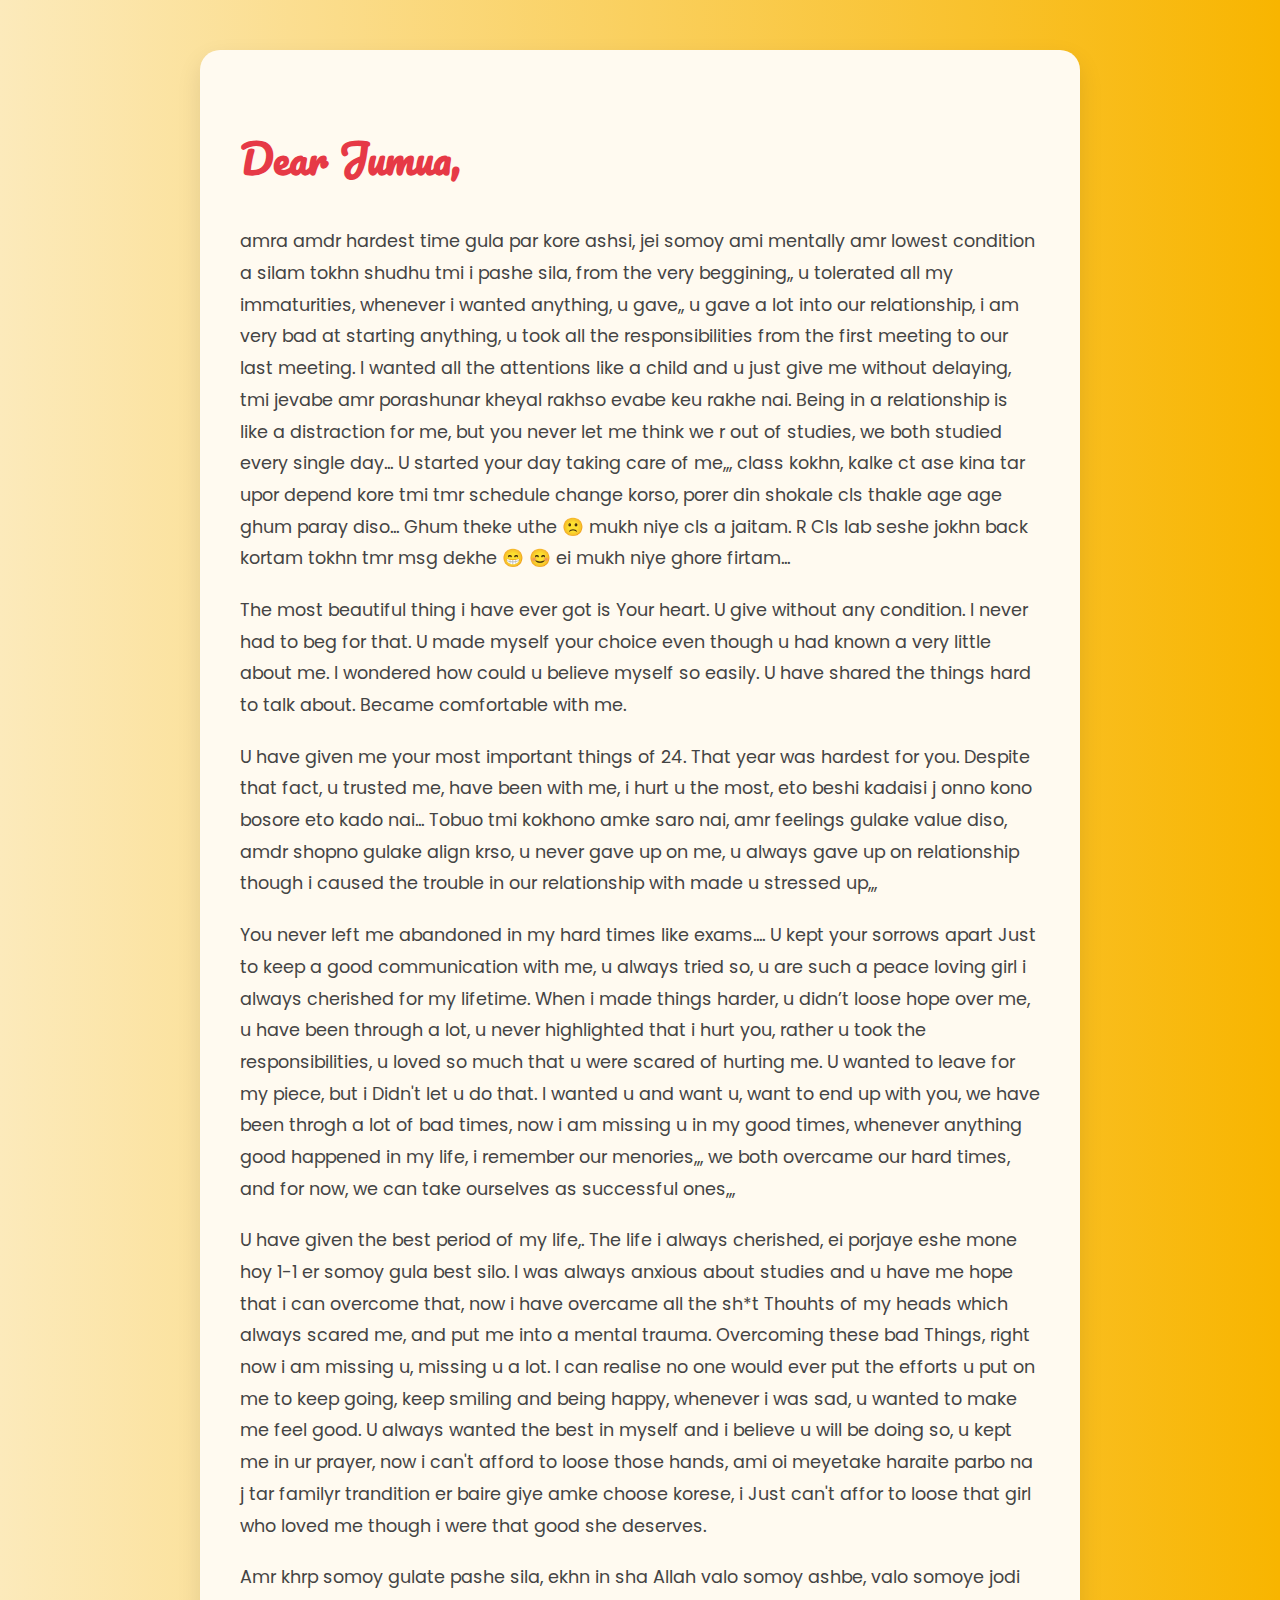
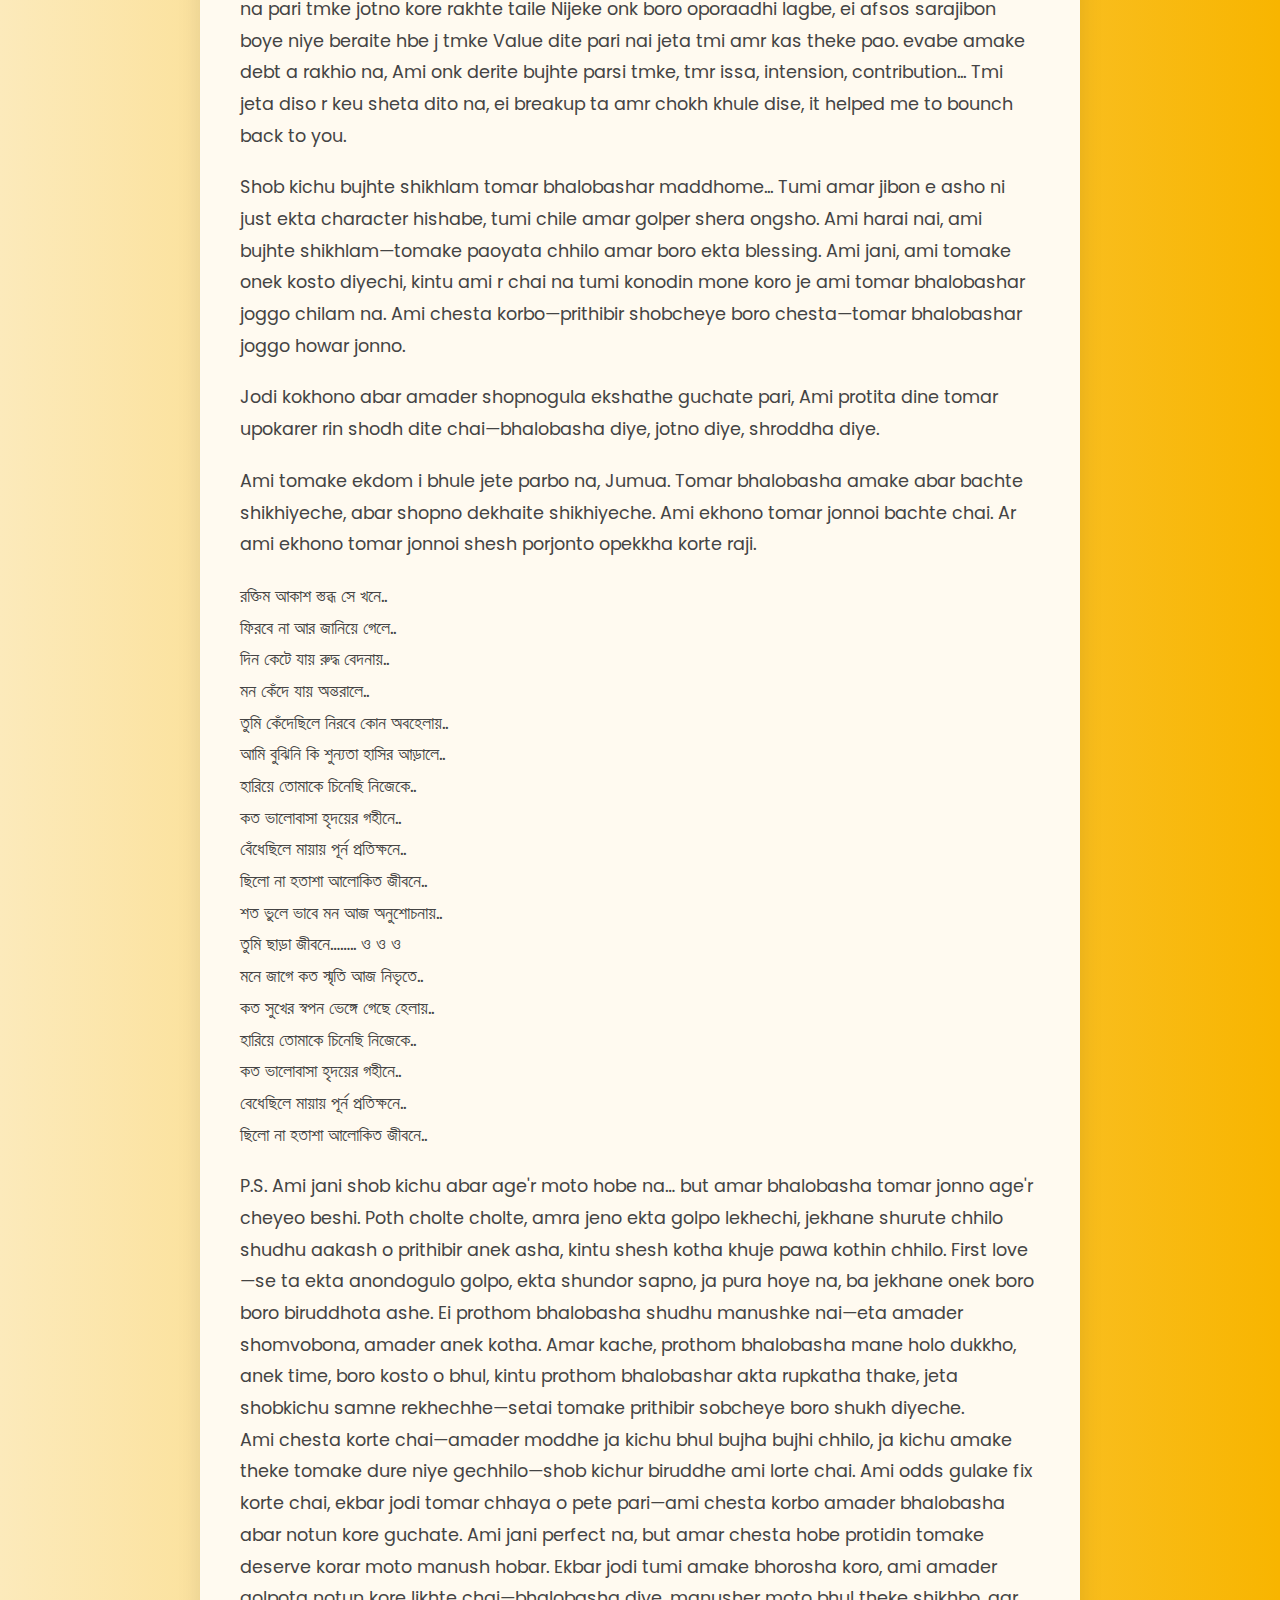
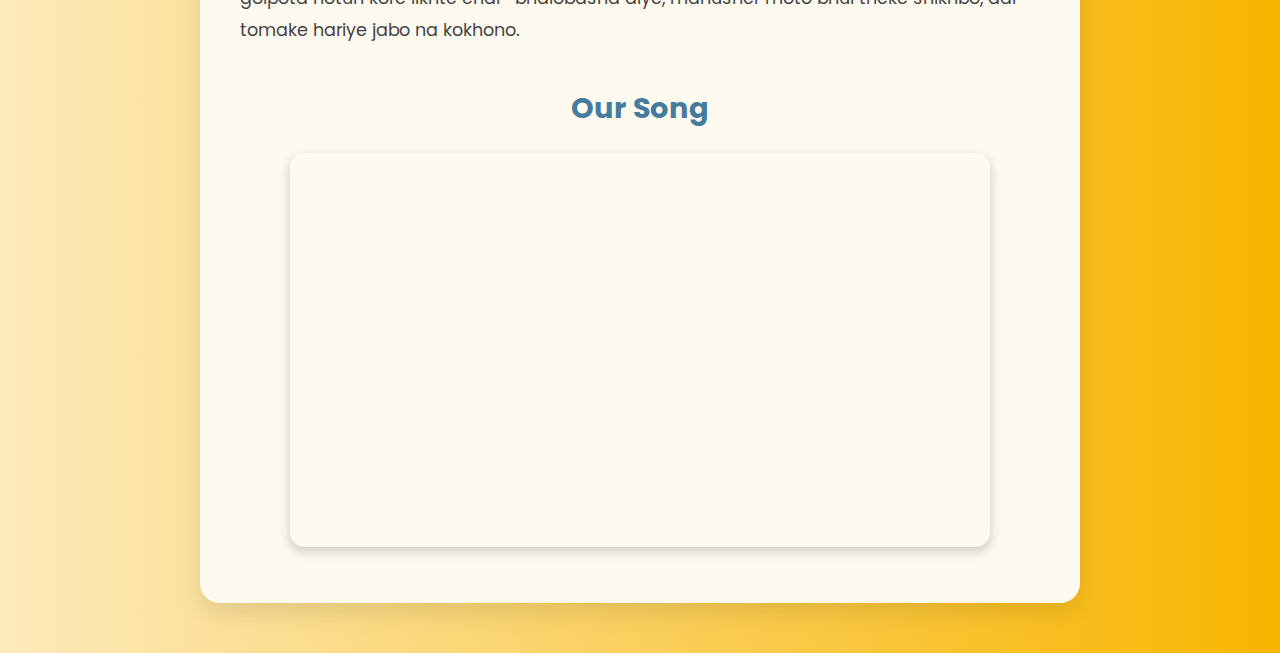
<file: index.html>
<!DOCTYPE html>
<html lang="en">
<head>
  <meta charset="UTF-8" />
  <meta name="viewport" content="width=device-width, initial-scale=1.0"/>
  <meta name="description" content="A heartfelt letter and song for Jumua.">
<meta name="keywords" content="Jumua, love letter, song dedication, zjjumua">
<meta name="author" content="zjjumua">
  <title>I Love You Jumua</title>
  <link rel="preconnect" href="https://fonts.googleapis.com">
  <link rel="preconnect" href="https://fonts.gstatic.com" crossorigin>
  <link href="https://fonts.googleapis.com/css2?family=Pacifico&family=Poppins:wght@300;500;700&display=swap" rel="stylesheet">
  <style>
    body {
      margin: 0;
      font-family: 'Poppins', sans-serif;
      background: linear-gradient(to right, #fceabb, #f8b500);
      color: #333;
    }
    .container {
      max-width: 800px;
      margin: 50px auto;
      background-color: #fffaf0;
      border-radius: 20px;
      padding: 40px;
      box-shadow: 0 10px 25px rgba(0,0,0,0.1);
    }
    .letter h2 {
      font-family: 'Pacifico', cursive;
      font-size: 2.5em;
      color: #e63946;
    }
    .letter p {
      font-size: 1.1em;
      line-height: 1.8em;
      margin: 20px 0;
      color: #444;
    }
    .song {
      margin-top: 40px;
      text-align: center;
    }
    .song h2 {
      font-size: 1.8em;
      color: #457b9d;
    }
.video-container {
  position: relative;
  width: 100%;
  max-width: 700px; /* Limits width on large screens */
  margin: 1rem auto; /* Center on page */
  aspect-ratio: 16 / 9;
  overflow: hidden;
  border-radius: 12px;
  box-shadow: 0 4px 12px rgba(0,0,0,0.2);
}

.video-container iframe {
  width: 100%;
  height: 100%;
  border: none;
}
    iframe {
      border-radius: 15px;
      box-shadow: 0 5px 15px rgba(0,0,0,0.2);
    }
  </style>
</head>
<body>
  <div class="container">
    <div class="letter">
      <h2>Dear Jumua,</h2>
      
      <p>
        amra amdr hardest time gula par kore ashsi, jei somoy ami mentally amr lowest condition a silam tokhn shudhu tmi i pashe sila, from the very beggining,, u tolerated all my immaturities, whenever i wanted anything, u gave,, u gave a lot into our relationship, i am very bad at starting anything, u took all the responsibilities from the first meeting to our last meeting. I wanted all the attentions like a child and u just give me without delaying, tmi jevabe amr porashunar kheyal rakhso evabe keu rakhe nai. Being in a relationship is like a distraction for me, but you never let me think we r out of studies, we both studied every single day... U started your day taking care of me,,, class kokhn, kalke ct ase kina tar upor depend kore tmi tmr schedule change korso, porer din shokale cls thakle age age ghum paray diso...
        Ghum theke uthe 🙁 mukh niye cls a jaitam. R Cls lab seshe jokhn back kortam tokhn tmr msg  dekhe 😁 😊 ei mukh niye ghore firtam... 
    </p>
    <p>
        The most beautiful thing i have ever got is Your heart. U give without any condition.  I never had to beg for that. U made myself your choice even though u had known a very little about me. I wondered how could u believe myself so easily. U have shared the things hard to talk about. Became comfortable with me. 
    </p>
    <p>
        U have given me your most important things of 24. That year was hardest for you. Despite that fact, u trusted me, have been with me, i hurt u the most, eto beshi kadaisi j onno kono bosore eto kado nai...  Tobuo tmi kokhono amke saro nai, amr feelings gulake value diso, amdr shopno gulake align krso, u never gave up on me, u always gave up on relationship though i caused the trouble in our relationship with made u stressed up,,, 
    </p>
    <p>   
        You never left me abandoned in my hard times like exams.... U kept your sorrows apart Just to keep a good communication with me, u always tried so, u are such a peace loving girl i always cherished for my lifetime. 
        When i made things harder, u didn’t loose hope over me, u have been through a lot, u never highlighted that i hurt you, rather u took the responsibilities, u loved so much that u were scared of hurting me. U wanted to leave for my piece, but i Didn't let u do that. I wanted u and want u, want to end up with you, we have been throgh a lot of bad times, now i am missing u in my good times, whenever anything good happened in my life, i remember our menories,,, we both overcame our hard times, and for now, we can take ourselves as successful ones,,, 
    </p>
    <p>   
        U have given the best period of my life,. The life i always cherished, ei porjaye eshe mone hoy 1-1 er somoy gula best silo. I was always anxious about studies and u have me hope that i can overcome that, now i have overcame all the sh*t Thouhts of my heads which always scared me, and put me into a mental trauma. Overcoming these bad Things, right now i am missing u, missing u a lot. I can realise no one would ever put the efforts u put on me to keep going, keep smiling and being happy, whenever i was sad, u wanted to make me feel good. U always wanted the best in myself and i believe u will be doing so, u kept me in ur prayer, now i can't afford to loose those hands, ami oi meyetake haraite parbo na j tar familyr trandition er baire giye amke choose korese, i Just can't affor to loose that girl who loved me though i were that good she deserves. 
    </p>
    <p>   
        Amr khrp somoy gulate pashe sila, ekhn in sha Allah valo somoy ashbe, valo somoye jodi na pari tmke jotno kore rakhte taile Nijeke onk boro oporaadhi lagbe, ei afsos sarajibon boye niye beraite hbe j tmke Value dite pari nai jeta tmi amr kas theke pao. evabe amake debt a rakhio na, Ami onk derite bujhte parsi tmke, tmr issa, intension, contribution... Tmi jeta diso r keu sheta dito na, ei breakup ta amr chokh khule dise, it helped me to bounch back to you. 
        </p>
        <p>
        Shob kichu bujhte shikhlam tomar bhalobashar maddhome...
        Tumi amar jibon e asho ni just ekta character hishabe, tumi chile amar golper shera ongsho.
        Ami harai nai, ami bujhte shikhlam—tomake paoyata chhilo amar boro ekta blessing.
        Ami jani, ami tomake onek kosto diyechi, kintu ami r chai na tumi konodin mone koro je ami tomar bhalobashar joggo chilam na.
        Ami chesta korbo—prithibir shobcheye boro chesta—tomar bhalobashar joggo howar jonno.
    </p>
    <p>    
        Jodi kokhono abar amader shopnogula ekshathe guchate pari,
        Ami protita dine tomar upokarer rin shodh dite chai—bhalobasha diye, jotno diye, shroddha diye.
    </p>
    <p>    
        Ami tomake ekdom i bhule jete parbo na, Jumua.
        Tomar bhalobasha amake abar bachte shikhiyeche, abar shopno dekhaite shikhiyeche.
        Ami ekhono tomar jonnoi bachte chai.
        Ar ami ekhono tomar jonnoi shesh porjonto opekkha korte raji.
        </p>
        <p>
        রক্তিম আকাশ স্তব্ধ সে খনে..<br> ফিরবে না আর জানিয়ে গেলে..<br> দিন কেটে যায় রুদ্ধ বেদনায়..<br> মন কেঁদে যায় অন্তরালে..<br> 
        তুমি কেঁদেছিলে নিরবে কোন অবহেলায়..<br> আমি বুঝিনি কি শুন্যতা হাসির আড়ালে..<br> হারিয়ে তোমাকে চিনেছি নিজেকে..<br> কত ভালোবাসা হৃদয়ের গহীনে..<br> 
        বেঁধেছিলে মায়ায় পূর্ন প্রতিক্ষনে..<br> ছিলো না হতাশা আলোকিত জীবনে..<br> শত ভুলে ভাবে মন আজ অনুশোচনায়..<br> তুমি ছাড়া জীবনে…….. ও ও ও<br> 
        মনে জাগে কত স্মৃতি আজ নিভৃতে..<br> কত সুখের স্বপন ভেঙ্গে গেছে হেলায়..<br> হারিয়ে তোমাকে চিনেছি নিজেকে..<br>  কত ভালোবাসা হৃদয়ের গহীনে..<br> 
        বেধেছিলে মায়ায় পূর্ন প্রতিক্ষনে..<br> ছিলো না হতাশা আলোকিত জীবনে..
        
        </p>
        <p>
        P.S.
        Ami jani shob kichu abar age'r moto hobe na… but amar bhalobasha tomar jonno age'r cheyeo beshi.
        Poth cholte cholte, amra jeno ekta golpo lekhechi, jekhane shurute chhilo shudhu aakash o prithibir anek asha, kintu shesh kotha khuje pawa kothin chhilo. First love—se ta ekta anondogulo golpo, ekta shundor sapno, ja pura hoye na, ba jekhane onek boro boro biruddhota ashe. Ei prothom bhalobasha shudhu manushke nai—eta amader shomvobona, amader anek kotha. Amar kache, prothom bhalobasha mane holo dukkho, anek time, boro kosto o bhul, kintu prothom bhalobashar akta rupkatha thake, jeta shobkichu samne rekhechhe—setai tomake prithibir sobcheye boro shukh diyeche.
        <br> 
        Ami chesta korte chai—amader moddhe ja kichu bhul bujha bujhi chhilo, ja kichu amake theke tomake dure niye gechhilo—shob kichur biruddhe ami lorte chai.
        Ami odds gulake fix korte chai, ekbar jodi tomar chhaya o pete pari—ami chesta korbo amader bhalobasha abar notun kore guchate.
       Ami jani perfect na, but amar chesta hobe protidin tomake deserve korar moto manush hobar.
        
        Ekbar jodi tumi amake bhorosha koro, ami amader golpota notun kore likhte chai—bhalobasha diye, manusher moto bhul theke shikhbo, aar tomake hariye jabo na kokhono.</p>
        </p>
    </div>

    <div class="song">
      <h2>Our Song</h2>
      <div class="video-container">
      <iframe src="https://www.youtube.com/embed/zlt38OOqwDc" frameborder="0" allow="accelerometer; autoplay; encrypted-media; gyroscope; picture-in-picture" allowfullscreen></iframe>
      </div>
      <!--
      <iframe width="560" height="315" src="https://www.youtube.com/embed/zlt38OOqwDc" frameborder="0" allow="accelerometer; autoplay; encrypted-media; gyroscope; picture-in-picture" allowfullscreen></iframe>
      !-->
    </div>
  </div>
</body>
</html>
</file>
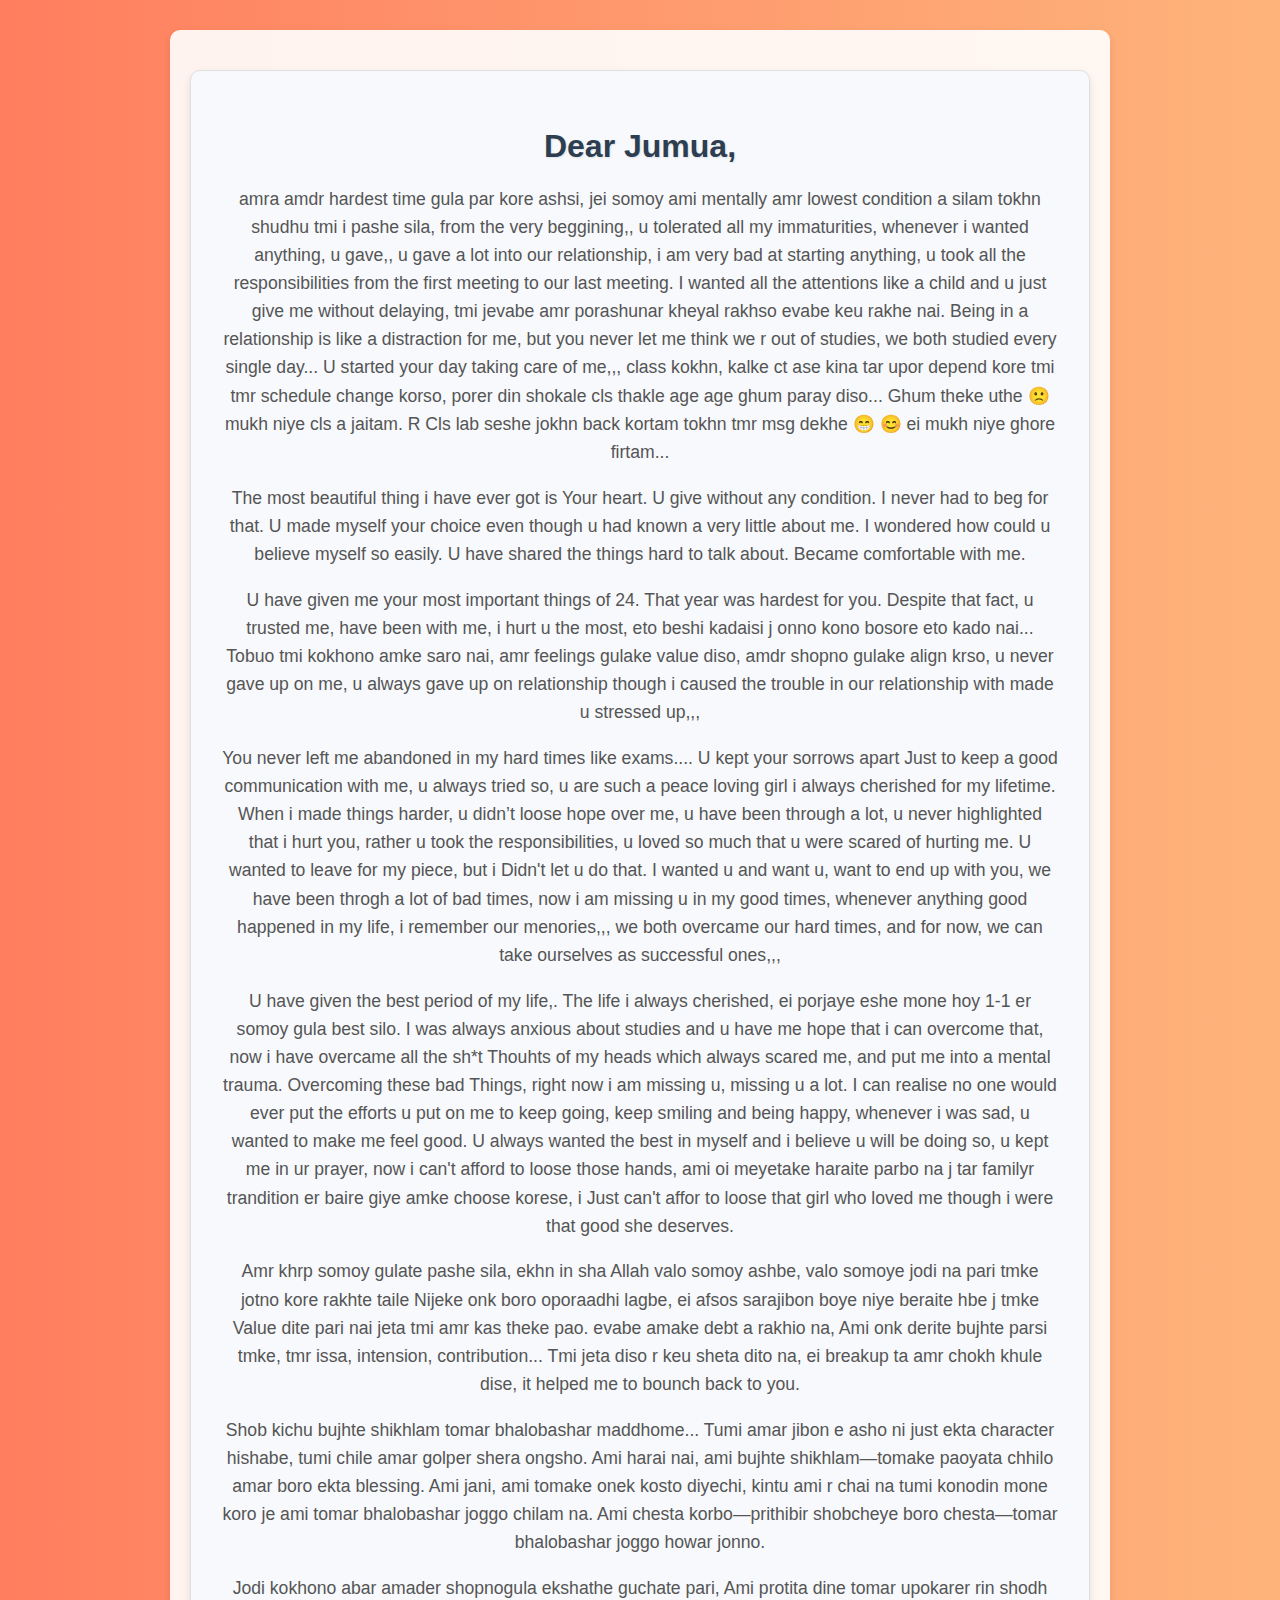
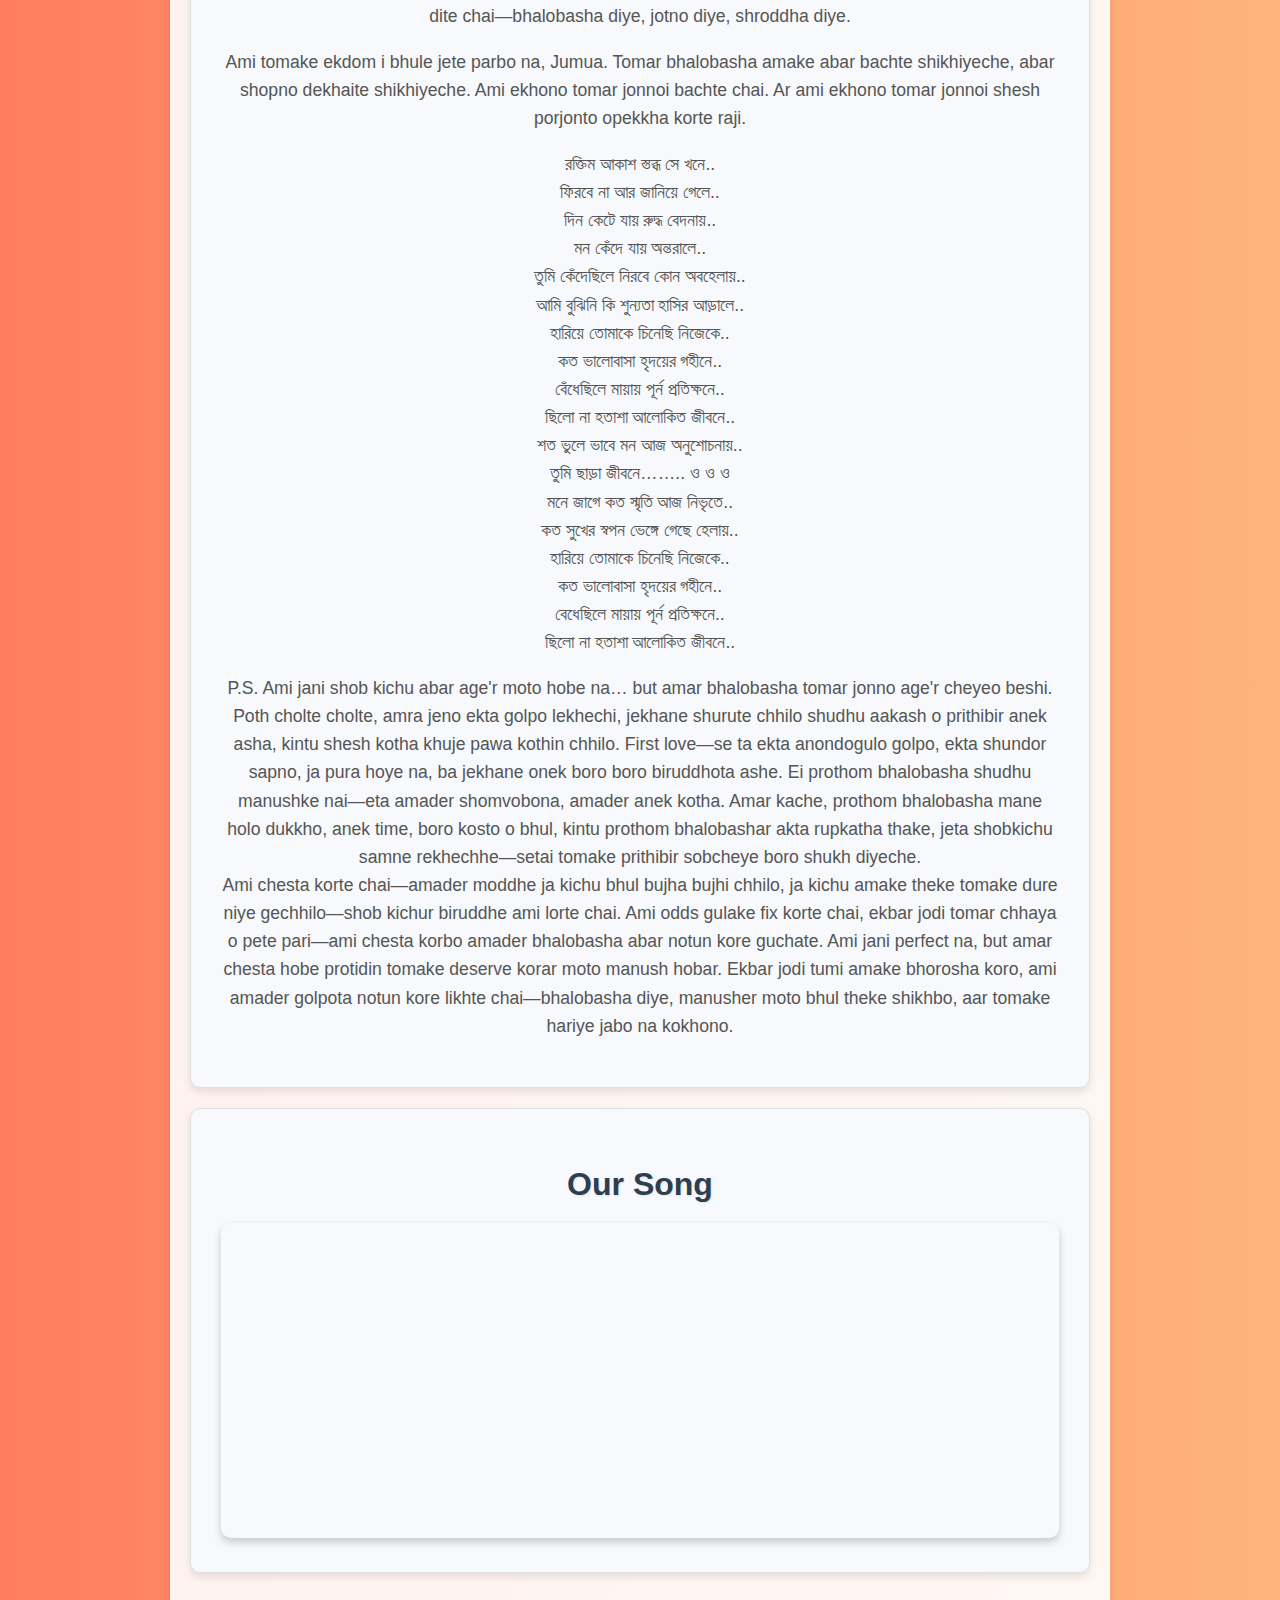
<file: index2.html>
<!DOCTYPE html>
<html lang="en">
<head>
  <meta charset="UTF-8">
  <meta name="viewport" content="width=device-width, initial-scale=1.0">
  <title>I Love You Jumua</title>
  <link rel="stylesheet" href="style.css">
</head>
<body>
  <div class="container">
    <div class="letter">
      <h2>Dear Jumua,</h2>
      
      
      <p>
        amra amdr hardest time gula par kore ashsi, jei somoy ami mentally amr lowest condition a silam tokhn shudhu tmi i pashe sila, from the very beggining,, u tolerated all my immaturities, whenever i wanted anything, u gave,, u gave a lot into our relationship, i am very bad at starting anything, u took all the responsibilities from the first meeting to our last meeting. I wanted all the attentions like a child and u just give me without delaying, tmi jevabe amr porashunar kheyal rakhso evabe keu rakhe nai. Being in a relationship is like a distraction for me, but you never let me think we r out of studies, we both studied every single day... U started your day taking care of me,,, class kokhn, kalke ct ase kina tar upor depend kore tmi tmr schedule change korso, porer din shokale cls thakle age age ghum paray diso...
        Ghum theke uthe 🙁 mukh niye cls a jaitam. R Cls lab seshe jokhn back kortam tokhn tmr msg  dekhe 😁 😊 ei mukh niye ghore firtam... 
    </p>
    <p>
        The most beautiful thing i have ever got is Your heart. U give without any condition.  I never had to beg for that. U made myself your choice even though u had known a very little about me. I wondered how could u believe myself so easily. U have shared the things hard to talk about. Became comfortable with me. 
    </p>
    <p>
        U have given me your most important things of 24. That year was hardest for you. Despite that fact, u trusted me, have been with me, i hurt u the most, eto beshi kadaisi j onno kono bosore eto kado nai...  Tobuo tmi kokhono amke saro nai, amr feelings gulake value diso, amdr shopno gulake align krso, u never gave up on me, u always gave up on relationship though i caused the trouble in our relationship with made u stressed up,,, 
    </p>
    <p>   
        You never left me abandoned in my hard times like exams.... U kept your sorrows apart Just to keep a good communication with me, u always tried so, u are such a peace loving girl i always cherished for my lifetime. 
        When i made things harder, u didn’t loose hope over me, u have been through a lot, u never highlighted that i hurt you, rather u took the responsibilities, u loved so much that u were scared of hurting me. U wanted to leave for my piece, but i Didn't let u do that. I wanted u and want u, want to end up with you, we have been throgh a lot of bad times, now i am missing u in my good times, whenever anything good happened in my life, i remember our menories,,, we both overcame our hard times, and for now, we can take ourselves as successful ones,,, 
    </p>
    <p>   
        U have given the best period of my life,. The life i always cherished, ei porjaye eshe mone hoy 1-1 er somoy gula best silo. I was always anxious about studies and u have me hope that i can overcome that, now i have overcame all the sh*t Thouhts of my heads which always scared me, and put me into a mental trauma. Overcoming these bad Things, right now i am missing u, missing u a lot. I can realise no one would ever put the efforts u put on me to keep going, keep smiling and being happy, whenever i was sad, u wanted to make me feel good. U always wanted the best in myself and i believe u will be doing so, u kept me in ur prayer, now i can't afford to loose those hands, ami oi meyetake haraite parbo na j tar familyr trandition er baire giye amke choose korese, i Just can't affor to loose that girl who loved me though i were that good she deserves. 
    </p>
    <p>   
        Amr khrp somoy gulate pashe sila, ekhn in sha Allah valo somoy ashbe, valo somoye jodi na pari tmke jotno kore rakhte taile Nijeke onk boro oporaadhi lagbe, ei afsos sarajibon boye niye beraite hbe j tmke Value dite pari nai jeta tmi amr kas theke pao. evabe amake debt a rakhio na, Ami onk derite bujhte parsi tmke, tmr issa, intension, contribution... Tmi jeta diso r keu sheta dito na, ei breakup ta amr chokh khule dise, it helped me to bounch back to you. 
        </p>
        <p>
        Shob kichu bujhte shikhlam tomar bhalobashar maddhome...
        Tumi amar jibon e asho ni just ekta character hishabe, tumi chile amar golper shera ongsho.
        Ami harai nai, ami bujhte shikhlam—tomake paoyata chhilo amar boro ekta blessing.
        Ami jani, ami tomake onek kosto diyechi, kintu ami r chai na tumi konodin mone koro je ami tomar bhalobashar joggo chilam na.
        Ami chesta korbo—prithibir shobcheye boro chesta—tomar bhalobashar joggo howar jonno.
    </p>
    <p>    
        Jodi kokhono abar amader shopnogula ekshathe guchate pari,
        Ami protita dine tomar upokarer rin shodh dite chai—bhalobasha diye, jotno diye, shroddha diye.
    </p>
    <p>    
        Ami tomake ekdom i bhule jete parbo na, Jumua.
        Tomar bhalobasha amake abar bachte shikhiyeche, abar shopno dekhaite shikhiyeche.
        Ami ekhono tomar jonnoi bachte chai.
        Ar ami ekhono tomar jonnoi shesh porjonto opekkha korte raji.
        </p>
        <p>
        রক্তিম আকাশ স্তব্ধ সে খনে..<br> ফিরবে না আর জানিয়ে গেলে..<br> দিন কেটে যায় রুদ্ধ বেদনায়..<br> মন কেঁদে যায় অন্তরালে..<br> 
        তুমি কেঁদেছিলে নিরবে কোন অবহেলায়..<br> আমি বুঝিনি কি শুন্যতা হাসির আড়ালে..<br> হারিয়ে তোমাকে চিনেছি নিজেকে..<br> কত ভালোবাসা হৃদয়ের গহীনে..<br> 
        বেঁধেছিলে মায়ায় পূর্ন প্রতিক্ষনে..<br> ছিলো না হতাশা আলোকিত জীবনে..<br> শত ভুলে ভাবে মন আজ অনুশোচনায়..<br> তুমি ছাড়া জীবনে…….. ও ও ও<br> 
        মনে জাগে কত স্মৃতি আজ নিভৃতে..<br> কত সুখের স্বপন ভেঙ্গে গেছে হেলায়..<br> হারিয়ে তোমাকে চিনেছি নিজেকে..<br>  কত ভালোবাসা হৃদয়ের গহীনে..<br> 
        বেধেছিলে মায়ায় পূর্ন প্রতিক্ষনে..<br> ছিলো না হতাশা আলোকিত জীবনে..
        
        </p>
        <p>
        P.S.
        Ami jani shob kichu abar age'r moto hobe na… but amar bhalobasha tomar jonno age'r cheyeo beshi.
        Poth cholte cholte, amra jeno ekta golpo lekhechi, jekhane shurute chhilo shudhu aakash o prithibir anek asha, kintu shesh kotha khuje pawa kothin chhilo. First love—se ta ekta anondogulo golpo, ekta shundor sapno, ja pura hoye na, ba jekhane onek boro boro biruddhota ashe. Ei prothom bhalobasha shudhu manushke nai—eta amader shomvobona, amader anek kotha. Amar kache, prothom bhalobasha mane holo dukkho, anek time, boro kosto o bhul, kintu prothom bhalobashar akta rupkatha thake, jeta shobkichu samne rekhechhe—setai tomake prithibir sobcheye boro shukh diyeche.
        <br> 
        Ami chesta korte chai—amader moddhe ja kichu bhul bujha bujhi chhilo, ja kichu amake theke tomake dure niye gechhilo—shob kichur biruddhe ami lorte chai.
        Ami odds gulake fix korte chai, ekbar jodi tomar chhaya o pete pari—ami chesta korbo amader bhalobasha abar notun kore guchate.
        Ami jani perfect na, but amar chesta hobe protidin tomake deserve korar moto manush hobar.
        
        Ekbar jodi tumi amake bhorosha koro, ami amader golpota notun kore likhte chai—bhalobasha diye, manusher moto bhul theke shikhbo, aar tomake hariye jabo na kokhono.</p>
        </p>
    
    </div>
    <div class="song">
      <h2>Our Song</h2>
      <!-- Embed a song from YouTube or other sources -->
      <iframe width="560" height="315" src="https://www.youtube.com/embed/SYe-x9ZQF7o" frameborder="0" allow="accelerometer; autoplay; encrypted-media; gyroscope; picture-in-picture" allowfullscreen></iframe>
    </div>
  </div>
  <script src="script.js"></script>
</body>
</html>
</file>
<file: style.css>
/* General Body Styling */
body {
  font-family: 'Arial', sans-serif;
  background-color: #f1f1f1; /* Light gray background */
  margin: 0;
  padding: 0;
  display: flex;
  justify-content: center;
  align-items: center;
  min-height: 100vh;
  flex-direction: column;
  background: linear-gradient(to right, #ff7e5f, #feb47b); /* Gradient background with soft coral and peach tones */
}

/* Main container for centering the content */
.container {
  width: 100%;
  max-width: 900px;
  padding: 20px;
  text-align: center;
  margin-top: 30px;
  border-radius: 10px;
  background-color: rgba(255, 255, 255, 0.9); /* White background with slight transparency */
  box-shadow: 0 4px 8px rgba(0, 0, 0, 0.1);
}

/* Title Styles */
h2 {
  color: #2c3e50; /* Darker gray for text */
  font-size: 2em;
  margin-bottom: 20px;
  font-family: 'Segoe UI', Tahoma, Geneva, Verdana, sans-serif;
  text-shadow: 1px 1px 2px rgba(0, 0, 0, 0.1); /* Slight shadow for title */
}

/* Letter Section Styling */
.letter {
  background-color: #ffffff; /* White background */
  padding: 30px;
  margin: 20px 0;
  border-radius: 10px;
  box-shadow: 0 4px 8px rgba(0, 0, 0, 0.1);
  border: 1px solid #e0e0e0; /* Light gray border */
  transition: transform 0.3s ease;
  background-color: #f7f9fc; /* Soft blue-gray background for the letter */
}

.letter:hover {
  transform: translateY(-5px); /* Slight lift effect on hover */
}

.letter p {
  font-size: 1.1em;
  color: #555; /* Dark gray for text */
  line-height: 1.6;
}

/* Song Section Styling */
.song {
  background-color: #ffffff; /* White background */
  padding: 30px;
  margin: 20px 0;
  border-radius: 10px;
  box-shadow: 0 4px 8px rgba(0, 0, 0, 0.1);
  border: 1px solid #e0e0e0; /* Light gray border */
  transition: transform 0.3s ease;
  background-color: #f7f9fc; /* Soft blue-gray background for the song section */
}

.song:hover {
  transform: translateY(-5px); /* Slight lift effect on hover */
}

.song iframe {
  border-radius: 10px;
  box-shadow: 0 4px 8px rgba(0, 0, 0, 0.2); /* Shadow around the iframe */
  width: 100%;
  height: 315px;
}

/* Button Style (Optional - for interactive elements like links or buttons) */
button, a {
  background-color: #ff7e5f; /* Soft coral background for buttons */
  color: white;
  padding: 10px 20px;
  border: none;
  border-radius: 50px;
  text-decoration: none;
  font-size: 1.1em;
  margin-top: 20px;
  cursor: pointer;
  transition: background-color 0.3s ease, transform 0.2s ease;
}

button:hover, a:hover {
  background-color: #feb47b; /* Light peach color for hover */
  transform: translateY(-3px); /* Slight hover effect */
}

/* Footer Styling (Optional for any footer content) */
footer {
  font-size: 14px;
  color: #777; /* Light gray text for footer */
  text-align: center;
  margin-top: 30px;
}

/* Responsive Design for smaller screens */
@media (max-width: 768px) {
  .container {
    padding: 10px;
  }

  .letter, .song {
    padding: 20px;
  }

  h2 {
    font-size: 1.8em;
  }
}
</file>
